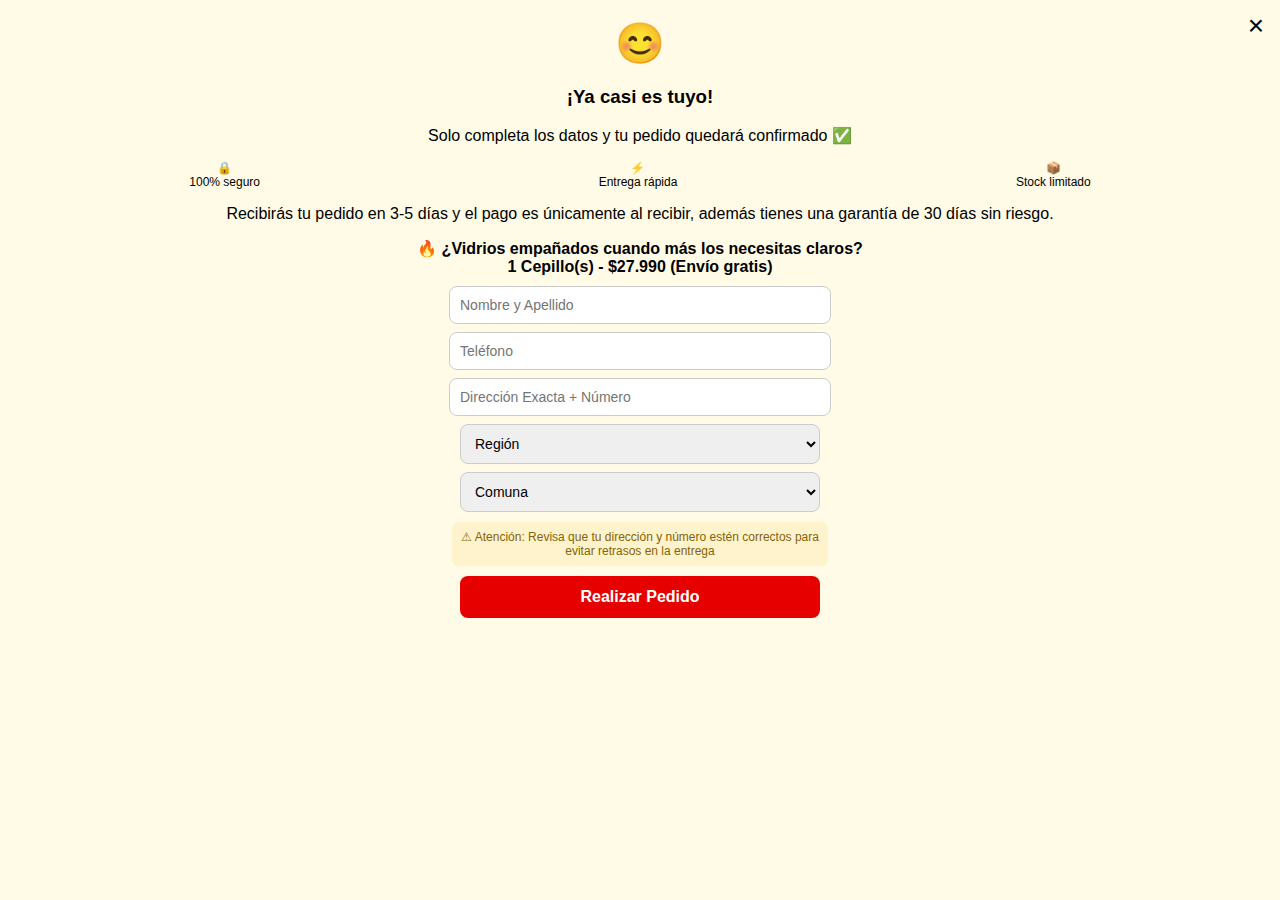
<file: index-popup.html>
<!DOCTYPE html>
<html lang="es">
<head>
  <meta charset="UTF-8" />
  <meta name="viewport" content="width=device-width, initial-scale=1.0">
  <title>Formulario de compra</title>
  <style>
    body {
      font-family: Arial, sans-serif;
      margin: 0;
      background: #fffbe6;
      padding: 20px;
      text-align: center;
    }

    .emoji { font-size: 40px; }
    .info-icons {
      display: flex;
      justify-content: space-around;
      margin: 10px 0;
    }
    .info-icons div {
      font-size: 12px;
      text-align: center;
    }

    .product {
      font-weight: bold;
      margin: 10px 0;
    }

    .input, select {
      width: 100%;
      max-width: 360px;
      padding: 10px;
      margin: 8px auto;
      border: 1px solid #ccc;
      border-radius: 8px;
      font-size: 14px;
      display: block;
    }

    .btn-pedido {
      background-color: #e60000;
      color: white;
      padding: 12px;
      margin-top: 10px;
      border: none;
      width: 100%;
      max-width: 360px;
      font-size: 16px;
      cursor: pointer;
      border-radius: 8px;
      font-weight: bold;
    }

    .warning {
      background-color: #fff3cd;
      color: #856404;
      padding: 8px;
      border-radius: 6px;
      font-size: 12px;
      margin-top: 10px;
      max-width: 360px;
      margin-left: auto;
      margin-right: auto;
    }
  </style>
</head>
<body>
<span id="cerrarModal" style="position:absolute; top:10px; right:16px; font-size:28px; cursor:pointer;">&times;</span>

  <div class="emoji">😊</div>
  <h3>¡Ya casi es tuyo!</h3>
  <p>Solo completa los datos y tu pedido quedará confirmado ✅</p>

  <div class="info-icons">
    <div>🔒<br>100% seguro</div>
    <div>⚡<br>Entrega rápida</div>
    <div>📦<br>Stock limitado</div>
  </div>

  <p>Recibirás tu pedido en 3-5 días y el pago es únicamente al recibir, además tienes una garantía de 30 días sin riesgo.</p>

  <div id="infoProducto" class="product"></div>

  <!-- FORMULARIO -->
  <form action="https://formspree.io/f/meokwjye" method="POST">
    <input type="text" class="input" name="nombre" placeholder="Nombre y Apellido" required>
    <input type="tel" class="input" name="telefono" placeholder="Teléfono" required>
    <input type="text" class="input" name="direccion" placeholder="Dirección Exacta + Número" required>

    <select class="input" name="region" required>
      <option value="">Región</option>
      <option value="region1">Región 1</option>
      <option value="region2">Región 2</option>
    </select>

    <select class="input" name="comuna" required>
      <option value="">Comuna</option>
      <option value="comuna1">Comuna 1</option>
      <option value="comuna2">Comuna 2</option>
    </select>

    <!-- producto dinámico -->
    <input type="hidden" name="producto" id="productoHidden">

    <div class="warning">⚠ Atención: Revisa que tu dirección y número estén correctos para evitar retrasos en la entrega</div>
    <button type="submit" class="btn-pedido">Realizar Pedido</button>
  </form>

  <!-- SCRIPT -->
  <script>
    // Cerrar modal al presionar "X"
    document.getElementById('cerrarModal').onclick = function () {
      window.parent.postMessage('cerrarModal', '*');
    };

    // Variables globales
    let producto = {};
    let cantidadRecibida = '1';

    // Escuchar selección de cantidad desde ventana padre
    window.addEventListener('message', function (event) {
      if (event.data && event.data.cantidadSeleccionada) {
        cantidadRecibida = event.data.cantidadSeleccionada;
        if (Object.keys(producto).length > 0) {
          actualizarProducto();
        }
      }
    });

    function actualizarProducto() {
      const info = document.getElementById('infoProducto');
      const titulo = producto.titulo || '';
      const cantidad = producto[`cantidad_${cantidadRecibida}`] || cantidadRecibida;
      const precio = producto[`precio_${cantidadRecibida}`] || '0';
      info.innerHTML = `${titulo}<br>${cantidad} Cepillo(s) - $${Number(precio).toLocaleString("es-CL")} (Envío gratis)`;

      // También actualizar el campo oculto para enviar por Formspree
      const hidden = document.getElementById('productoHidden');
      hidden.value = `${titulo} - ${cantidad} unidad(es) - $${Number(precio).toLocaleString("es-CL")}`;
    }

    // Cargar datos desde producto.txt
    fetch('producto.txt')
      .then(r => r.text())
      .then(text => {
        text.split('\n').forEach(line => {
          if (line.includes('=') && !line.trim().startsWith('#')) {
            const [k, v] = line.split('=');
            producto[k.trim()] = v.trim();
          }
        });
        actualizarProducto();
      });
  </script>

</body>
</html>
</file>
